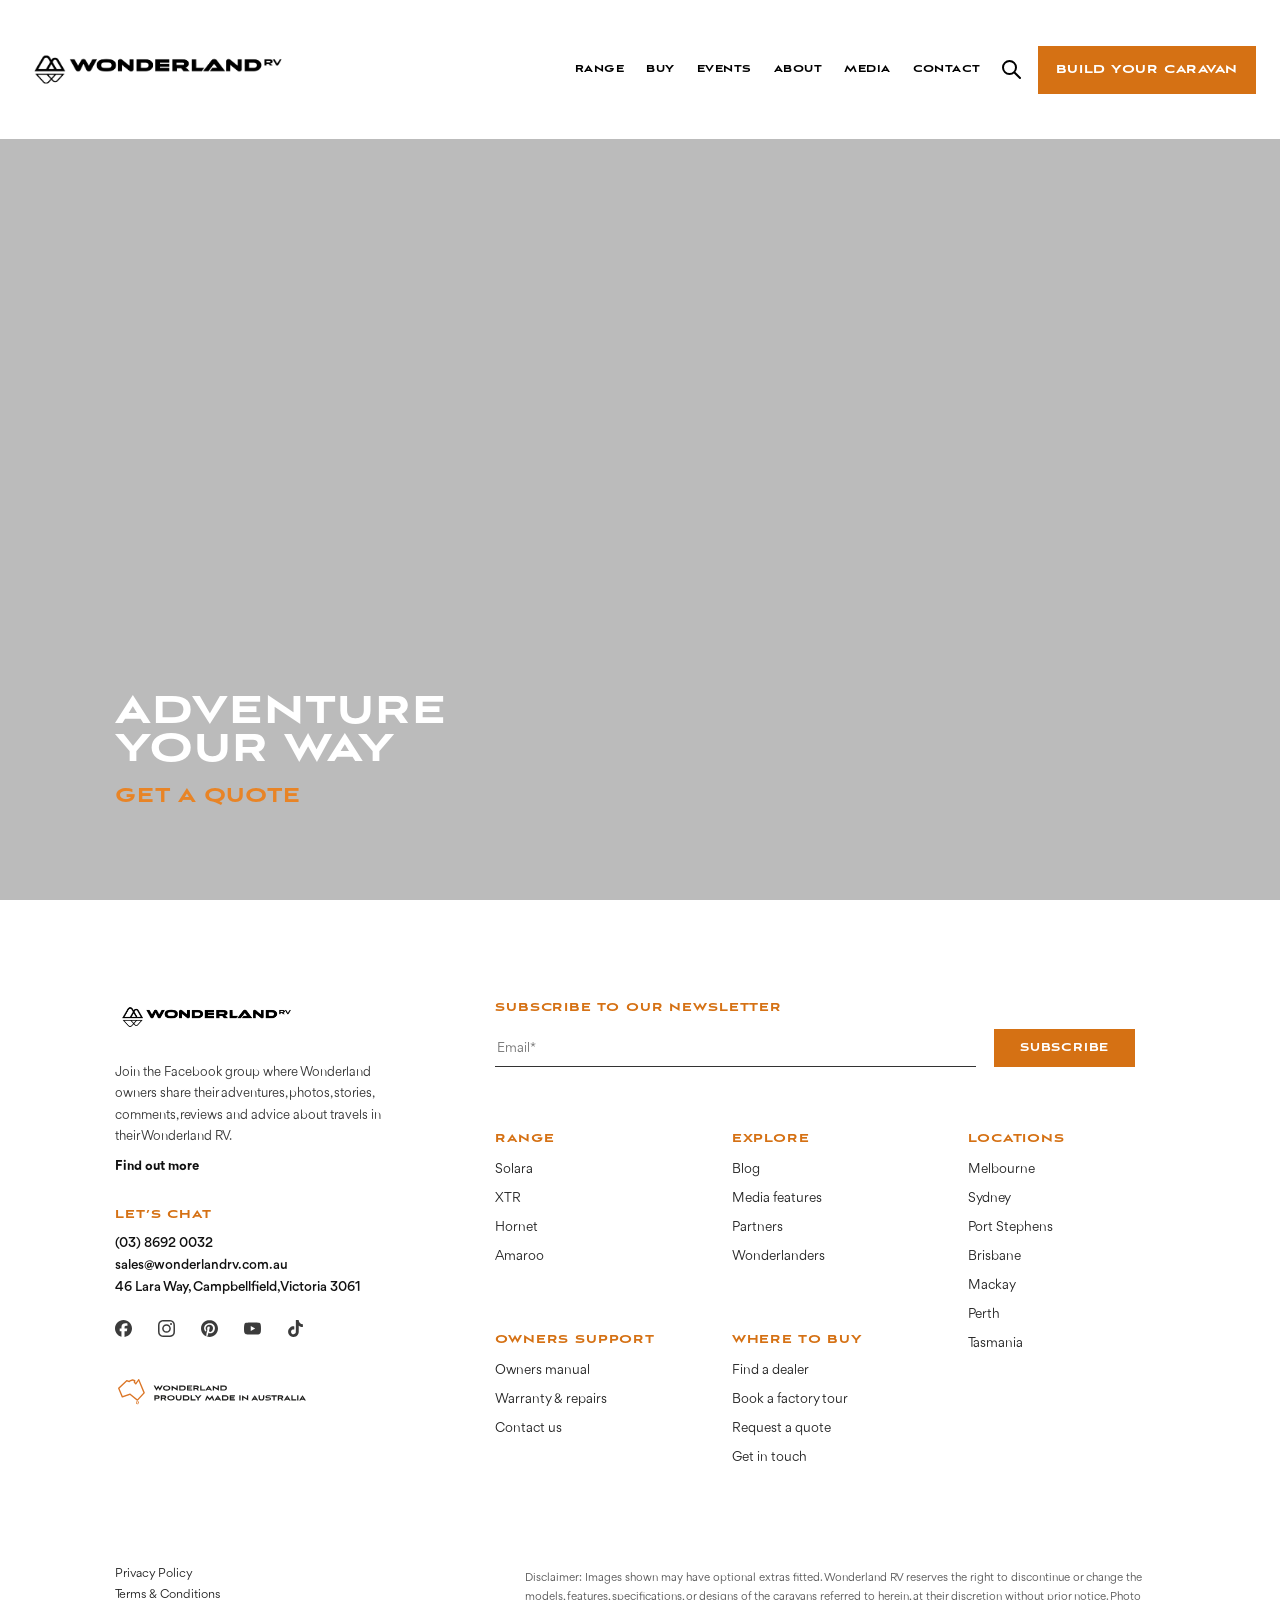
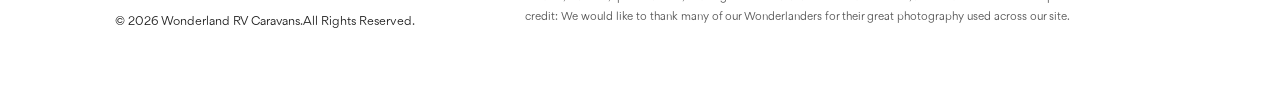
<file: index.html>
<!DOCTYPE html>
<html lang="en">
<head>
<meta charset="UTF-8">
<meta name="viewport" content="width=device-width, initial-scale=1.0">
<title>Wonderland RV</title>
<link rel="stylesheet" href="assets/site.css">
</head>
<body>

  <!-- ================= HEADER ================= -->
  <header class="site-header">

    <input type="checkbox" id="nav-toggle" class="nav-toggle" aria-label="Toggle navigation menu">

    <a class="logo" href="#">
      <img src="assets/logo.png" alt="Wonderland RV">
    </a>

    <div class="spacer"></div>

    <nav class="main-nav">

      <!-- RANGE + dropdown -->
      <div class="nav-item">
        <a class="nav-link" href="#">Range</a>
        <div class="dropdown">
          <div class="dropdown-panel dd-range">
            <div class="range-cards">
              <a class="range-card" href="#">
                <div class="thumb" style="background-image:url('assets/range-solara.webp');background-size:contain;background-repeat:no-repeat;background-color:#fff"></div>
                <h4>Solara</h4>
                <p>Wonderland&rsquo;s first off-road, composite caravan, built tough without compromising on all of life&rsquo;s creature comforts</p>
              </a>
              <a class="range-card" href="#">
                <div class="thumb" style="background-image:url('assets/range-xtr.webp');background-size:contain;background-repeat:no-repeat;background-color:#fff"></div>
                <h4>Xtr</h4>
                <p>The ultimate self-sufficient off-grid caravan with full luxury features for the most extreme terrains and extended travel</p>
              </a>
              <a class="range-card" href="#">
                <div class="thumb" style="background-image:url('assets/range-hornet.webp');background-size:contain;background-repeat:no-repeat;background-color:#fff"></div>
                <h4>Hornet</h4>
                <p>Self-sufficient and tough enough to tackle harsh and rugged off-grid conditions for extended periods</p>
              </a>
              <a class="range-card" href="#">
                <div class="thumb" style="background-image:url('assets/range-amaroo.webp');background-size:contain;background-repeat:no-repeat;background-color:#fff"></div>
                <h4>Amaroo</h4>
                <p>A lightweight and affordable full off-roader that balances toughness with luxury</p>
              </a>
            </div>
            <div class="range-side">
              <a class="explore" href="#"><h3>Explore the<br>full range</h3><span class="arrow">&rsaquo;</span></a>
              <h3 class="fit-label">Find your fit :</h3>
              <a href="#"><h3>Family</h3></a>
              <a href="#"><h3>Couples</h3></a>
            </div>
          </div>
        </div>
      </div>

      <!-- BUY + dropdown -->
      <div class="nav-item">
        <a class="nav-link" href="#">Buy</a>
        <div class="dropdown">
          <div class="dropdown-panel dd-buy">
            <div class="col">
              <h3>Dealers</h3>
              <p class="caption">Our Trusted Associates</p>
              <ul class="dealer-list">
                <li><a href="#">Melbourne</a></li>
                <li><a href="#">Brisbane</a></li>
                <li><a href="#">Mackay</a></li>
                <li><a href="#">Sydney</a></li>
                <li><a href="#">Tasmania</a></li>
                <li><a href="#">Perth</a></li>
              </ul>
            </div>
            <div class="col">
              <h3>Insurance</h3>
              <p class="caption">Let&rsquo;s Go Caravan Insurance</p>
            </div>
            <div class="col experience">
              <a href="#"><h3>Wonderland<br>Experience &#10024;</h3></a>
            </div>
          </div>
        </div>
      </div>

      <!-- EVENTS (no dropdown) -->
      <div class="nav-item">
        <a class="nav-link" href="#">Events</a>
      </div>

      <!-- ABOUT + dropdown -->
      <div class="nav-item nav-item-about">
        <a class="nav-link" href="#">About</a>
        <div class="dropdown">
          <div class="dropdown-panel dd-about">
            <div class="about-links">
              <a href="#"><h3>Meet the Team</h3></a>
              <a href="#"><h3>Our Partners</h3></a>
            </div>
            <div class="col">
              <h3>Wonderlanders</h3>
              <div class="wonderlanders">
                <ul class="dealer-list">
                  <li><a href="#">Lost Tribe Adventures</a></li>
                  <li><a href="#">Wheatland Wanderers</a></li>
                  <li><a href="#">Livin in Sanity</a></li>
                </ul>
                <ul class="dealer-list">
                  <li><a href="#">Few Laps Around the Sun</a></li>
                  <li><a href="#">Sandy Van Travels</a></li>
                </ul>
              </div>
            </div>
          </div>
        </div>
      </div>

      <!-- MEDIA + dropdown -->
      <div class="nav-item">
        <a class="nav-link" href="#">Media</a>
        <div class="dropdown">
          <div class="dropdown-panel dd-media">
            <a href="#"><h3>Blog</h3></a>
            <a href="#"><h3>Media</h3></a>
            <p class="caption">Featured Articles, Videos and Reviews</p>
          </div>
        </div>
      </div>

      <!-- CONTACT (no dropdown) -->
      <div class="nav-item">
        <a class="nav-link" href="#">Contact</a>
      </div>

    </nav>

    <!-- Search icon: inline vector so it recolors on hover -->
    <a class="search-btn" href="#" aria-label="Search">
      <svg width="24" height="24" viewBox="0 0 24 24" fill="none">
        <circle cx="9.5" cy="9.5" r="6.5" stroke="currentColor" stroke-width="2"/>
        <line x1="14.7" y1="14.7" x2="20" y2="20" stroke="currentColor" stroke-width="2" stroke-linecap="round"/>
      </svg>
    </a>

    <a class="cta-btn" href="#">Build your Caravan</a>

    <label for="nav-toggle" class="burger" aria-label="Menu">
      <span></span><span></span><span></span>
    </label>

  </header>

  <!-- ================= HERO ================= -->
  <section class="hero">

    <!-- HERO VIDEO — currently a YouTube background embed.
         If you get the original video file, drop it in assets/
         (e.g. assets/hero.mp4), delete the <iframe> below and
         uncomment this instead (crisper, no YouTube branding):

    <video autoplay muted loop playsinline>
      <source src="assets/hero.mp4" type="video/mp4">
    </video>
    -->

    <iframe class="yt-bg"
      src="https://www.youtube-nocookie.com/embed/mZVHIMStpF4?autoplay=1&mute=1&loop=1&playlist=mZVHIMStpF4&controls=0&rel=0&playsinline=1&modestbranding=1"
      title="Wonderland RV"
      allow="autoplay; encrypted-media"
      allowfullscreen></iframe>

    <div class="hero-copy">
      <h1>ADventure<br>your way</h1>
      <a class="quote-link" href="thankyou.html">get a quote</a>
    </div>

  </section>


  <!-- ================= FOOTER (content from wonderlandrv.com.au) ================= -->
  <footer class="site-footer">

    <div class="footer-main">

      <div class="footer-left">
        <img class="footer-logo" src="assets/logo.png" alt="Wonderland RV">
        <p class="blurb">Join the Facebook group where Wonderland owners share their adventures, photos, stories, comments, reviews and advice about travels in their Wonderland RV.</p>
        <a class="find-out" href="https://www.facebook.com/groups/1381649308598634/">Find out more</a>

        <h5 class="f-heading">Let&rsquo;s Chat</h5>
        <a class="contact-line" href="tel:0386920032">(03) 8692 0032</a>
        <a class="contact-line" href="mailto:sales@wonderlandrv.com.au">sales@wonderlandrv.com.au</a>
        <span class="contact-line">46 Lara Way, Campbellfield, Victoria 3061</span>

        <div class="socials">
          <a href="http://facebook.com/wonderlandrv" aria-label="Facebook"><img src="assets/icon-facebook.svg" alt="Facebook"></a>
          <a href="http://instagram.com/wonderlandrvcaravans" aria-label="Instagram"><img src="assets/icon-instagram.svg" alt="Instagram"></a>
          <a href="https://www.pinterest.com.au/wonderlandrv/" aria-label="Pinterest"><img src="assets/icon-pinterest.svg" alt="Pinterest"></a>
          <a href="https://www.youtube.com/@WonderlandRVCaravans" aria-label="YouTube"><img src="assets/icon-youtube.svg" alt="YouTube"></a>
          <a href="https://www.tiktok.com/@wonderlandrv.au?lang=en" aria-label="TikTok"><img src="assets/icon-tiktok.svg" alt="TikTok"></a>
        </div>

        <img class="badge" src="assets/proudly-made-in-au.svg" alt="Wonderland — proudly made in Australia">
      </div>

      <div class="footer-right">

        <div class="newsletter">
          <h5 class="f-heading">Subscribe to our newsletter</h5>
          <form action="thankyou.html" method="get">
            <input type="email" name="email" placeholder="Email*" required>
            <button type="submit">Subscribe</button>
          </form>
        </div>

        <div class="footer-cols">
          <div>
            <h5 class="f-heading">Range</h5>
            <ul>
              <li><a href="https://wonderlandrv.com.au/range/solara/">Solara</a></li>
              <li><a href="https://wonderlandrv.com.au/range/xtr/">XTR</a></li>
              <li><a href="https://wonderlandrv.com.au/range/hornet/">Hornet</a></li>
              <li><a href="https://wonderlandrv.com.au/range/amaroo/">Amaroo</a></li>
            </ul>
          </div>
          <div>
            <h5 class="f-heading">Explore</h5>
            <ul>
              <li><a href="https://wonderlandrv.com.au/blog/">Blog</a></li>
              <li><a href="https://wonderlandrv.com.au/media/">Media features</a></li>
              <li><a href="https://wonderlandrv.com.au/partners/">Partners</a></li>
              <li><a href="https://wonderlandrv.com.au/about/ambassadors/">Wonderlanders</a></li>
            </ul>
          </div>
          <div class="footer-col-locations">
            <h5 class="f-heading">Locations</h5>
            <ul>
              <li><a href="https://wonderlandrv.com.au/caravans-for-sale-melbourne/">Melbourne</a></li>
              <li><a href="https://wonderlandrv.com.au/caravans-for-sale-sydney/">Sydney</a></li>
              <li><a href="https://wonderlandrv.com.au/dealers/">Port Stephens</a></li>
              <li><a href="https://wonderlandrv.com.au/caravans-for-sale-brisbane/">Brisbane</a></li>
              <li><a href="https://wonderlandrv.com.au/caravans-for-sale-mackay/">Mackay</a></li>
              <li><a href="https://wonderlandrv.com.au/caravans-for-sale-western-australia/">Perth</a></li>
              <li><a href="https://wonderlandrv.com.au/caravans-for-sale-tasmania/">Tasmania</a></li>
            </ul>
          </div>
          <div>
            <h5 class="f-heading">Owners Support</h5>
            <ul>
              <li><a href="https://wonderlandrv.com.au/owners-manual">Owners manual</a></li>
              <li><a href="https://wonderlandrv.com.au/collateral/warranty-statement/">Warranty &amp; repairs</a></li>
              <li><a href="https://wonderlandrv.com.au/contact-us/">Contact us</a></li>
            </ul>
          </div>
          <div>
            <h5 class="f-heading">Where to Buy</h5>
            <ul>
              <li><a href="https://wonderlandrv.com.au/dealers/">Find a dealer</a></li>
              <li><a href="https://wonderlandrv.com.au/contact-us/">Book a factory tour</a></li>
              <li><a href="https://wonderlandrv.com.au/build-your-caravan">Request a quote</a></li>
              <li><a href="https://wonderlandrv.com.au/contact-us/">Get in touch</a></li>
            </ul>
          </div>
        </div>

      </div>

    </div>

    <div class="footer-bottom">
      <div class="legal">
        <a href="https://wonderlandrv.com.au/privacy-policy">Privacy Policy</a>
        <a href="https://wonderlandrv.com.au/terms-conditions">Terms &amp; Conditions</a>
        <p>&copy; 2026 Wonderland RV Caravans. All Rights Reserved.</p>
      </div>
      <p class="disclaimer">Disclaimer: Images shown may have optional extras fitted. Wonderland RV reserves the right to discontinue or change the models, features, specifications, or designs of the caravans referred to herein, at their discretion without prior notice. Photo credit: We would like to thank many of our Wonderlanders for their great photography used across our site.</p>
    </div>

  </footer>

</body>
</html>
</file>
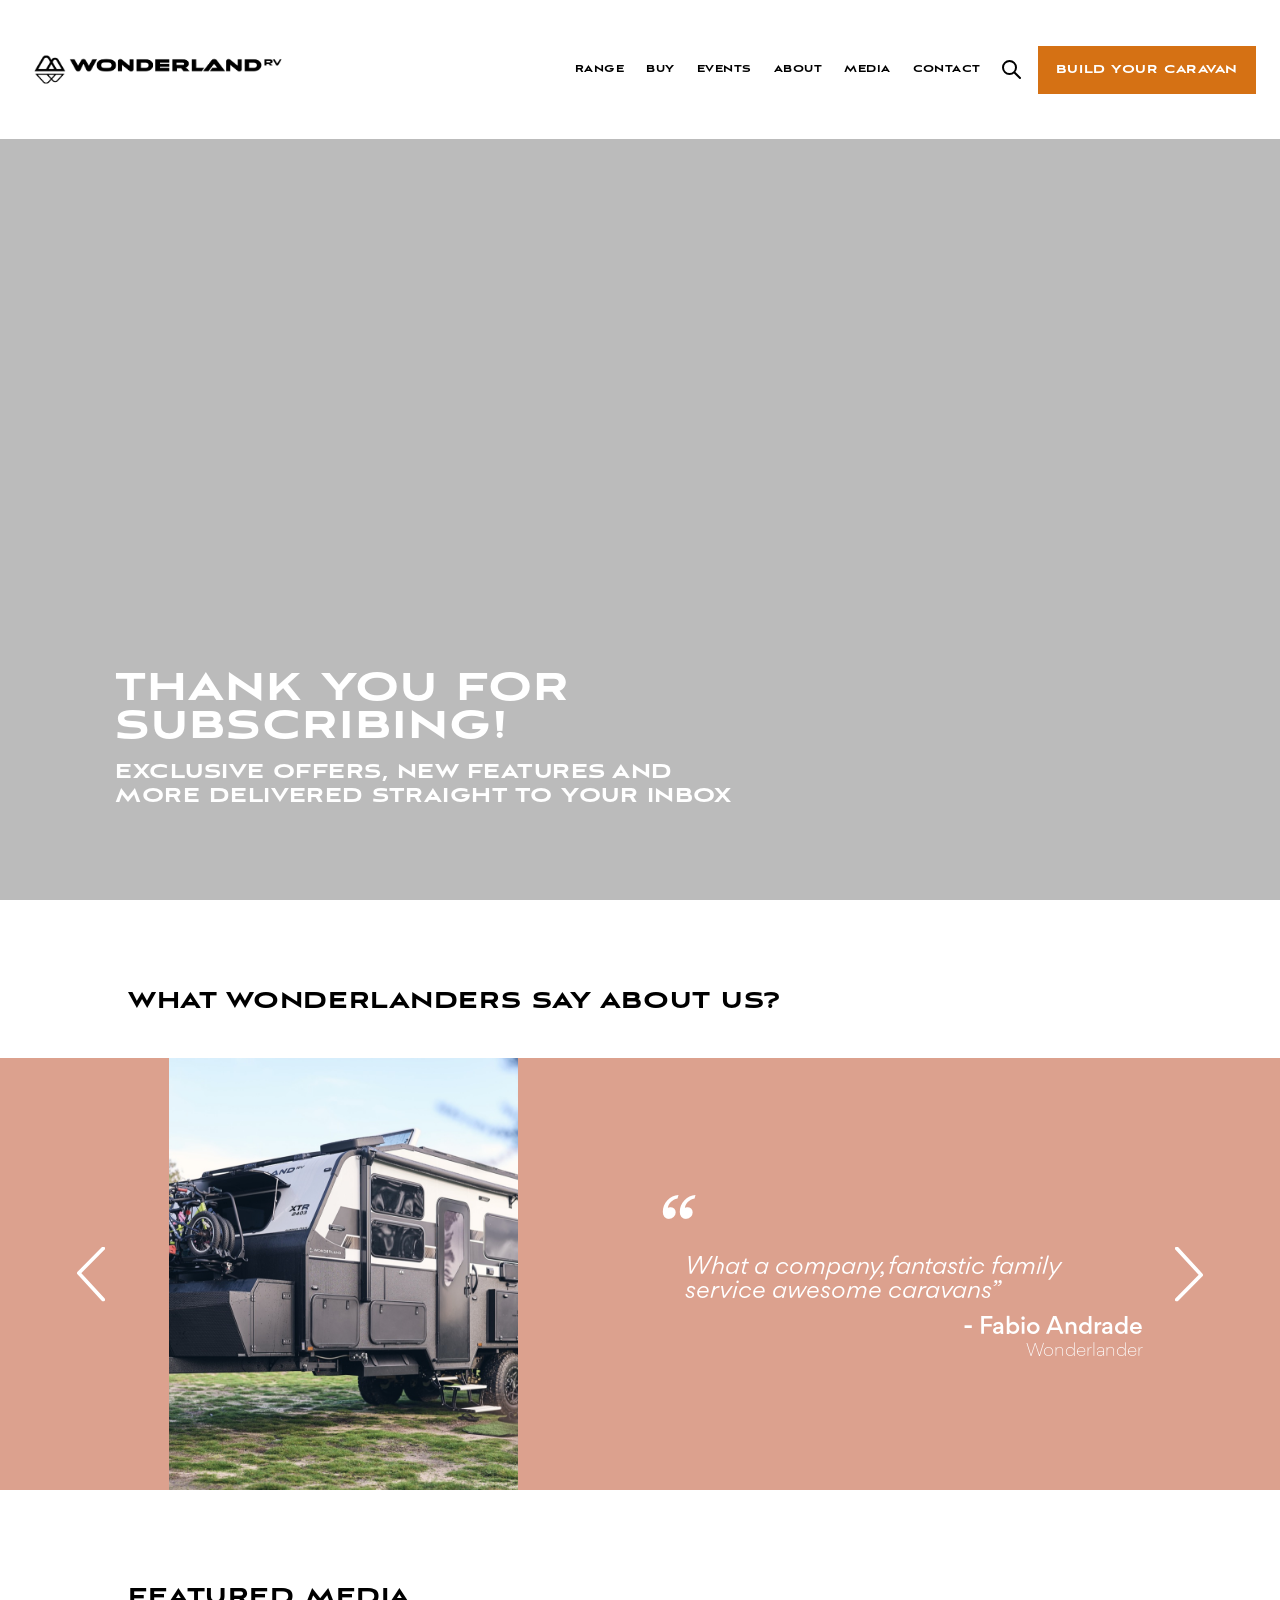
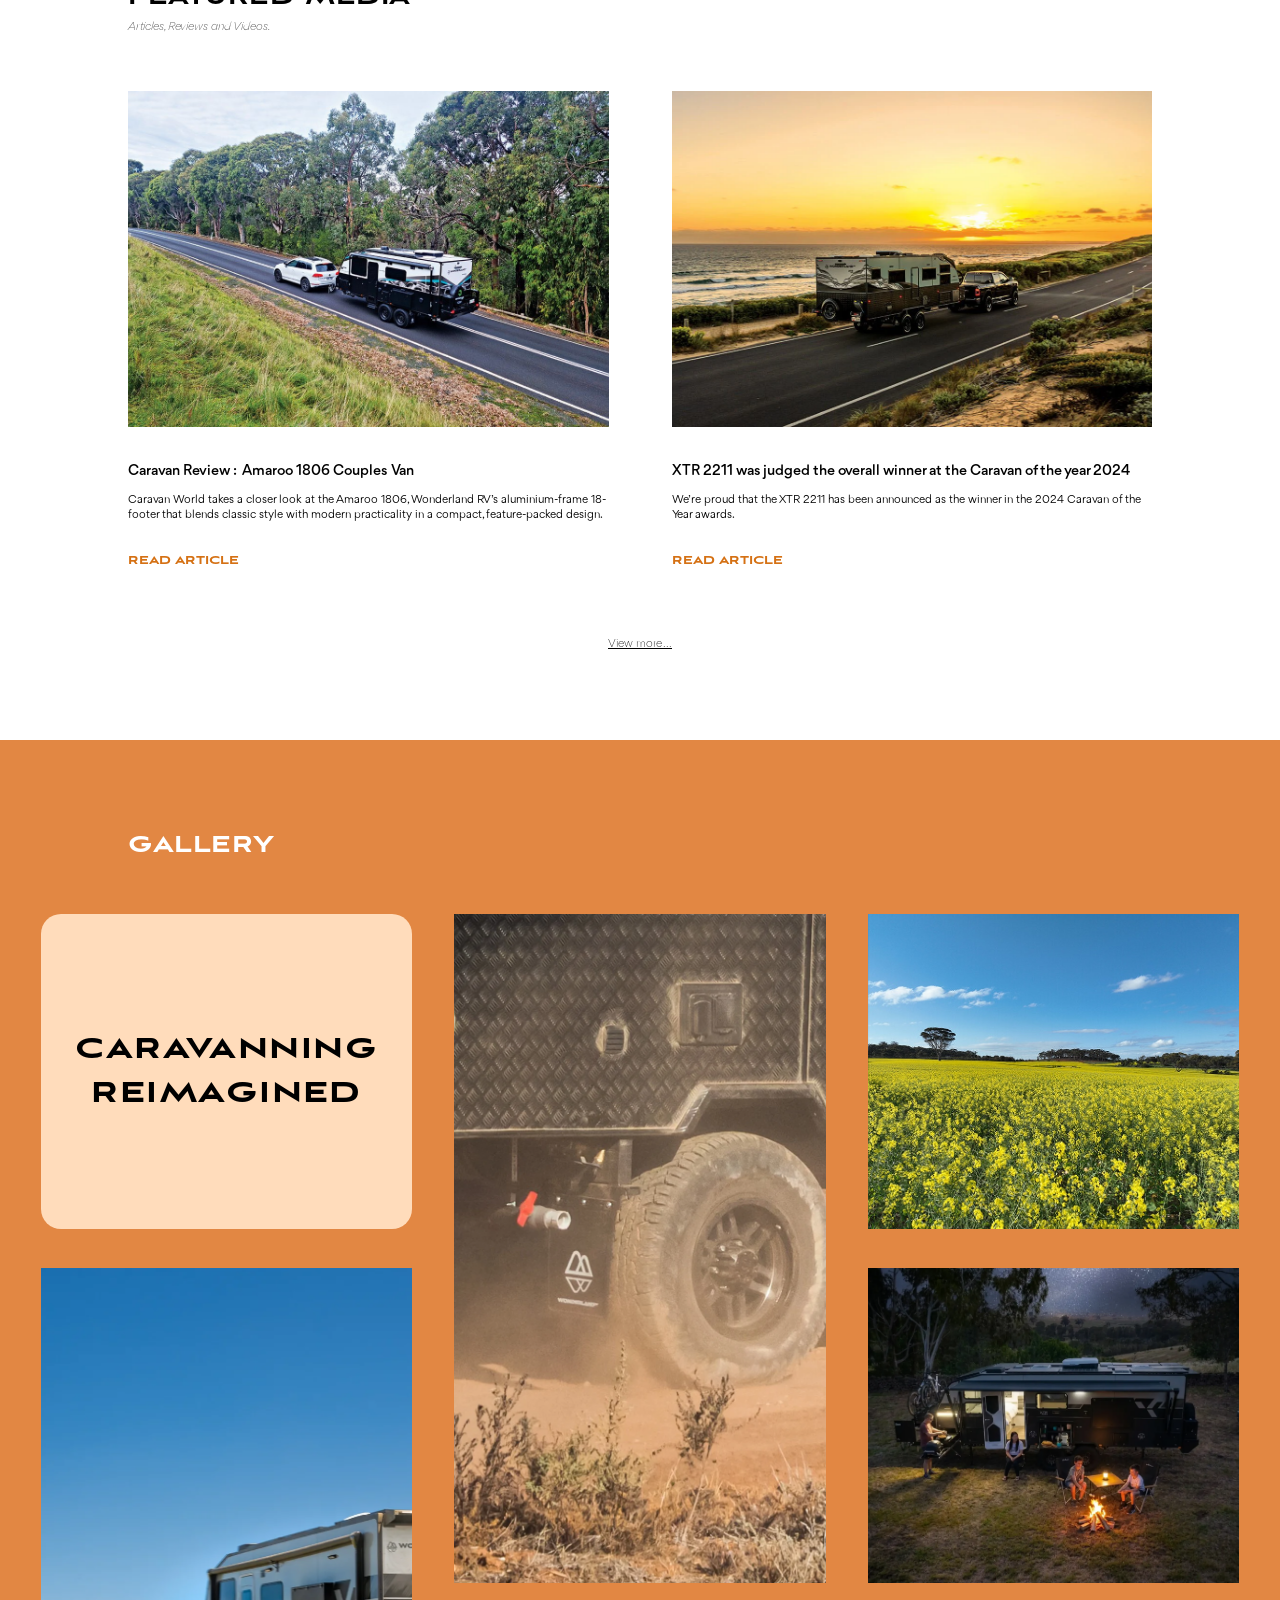
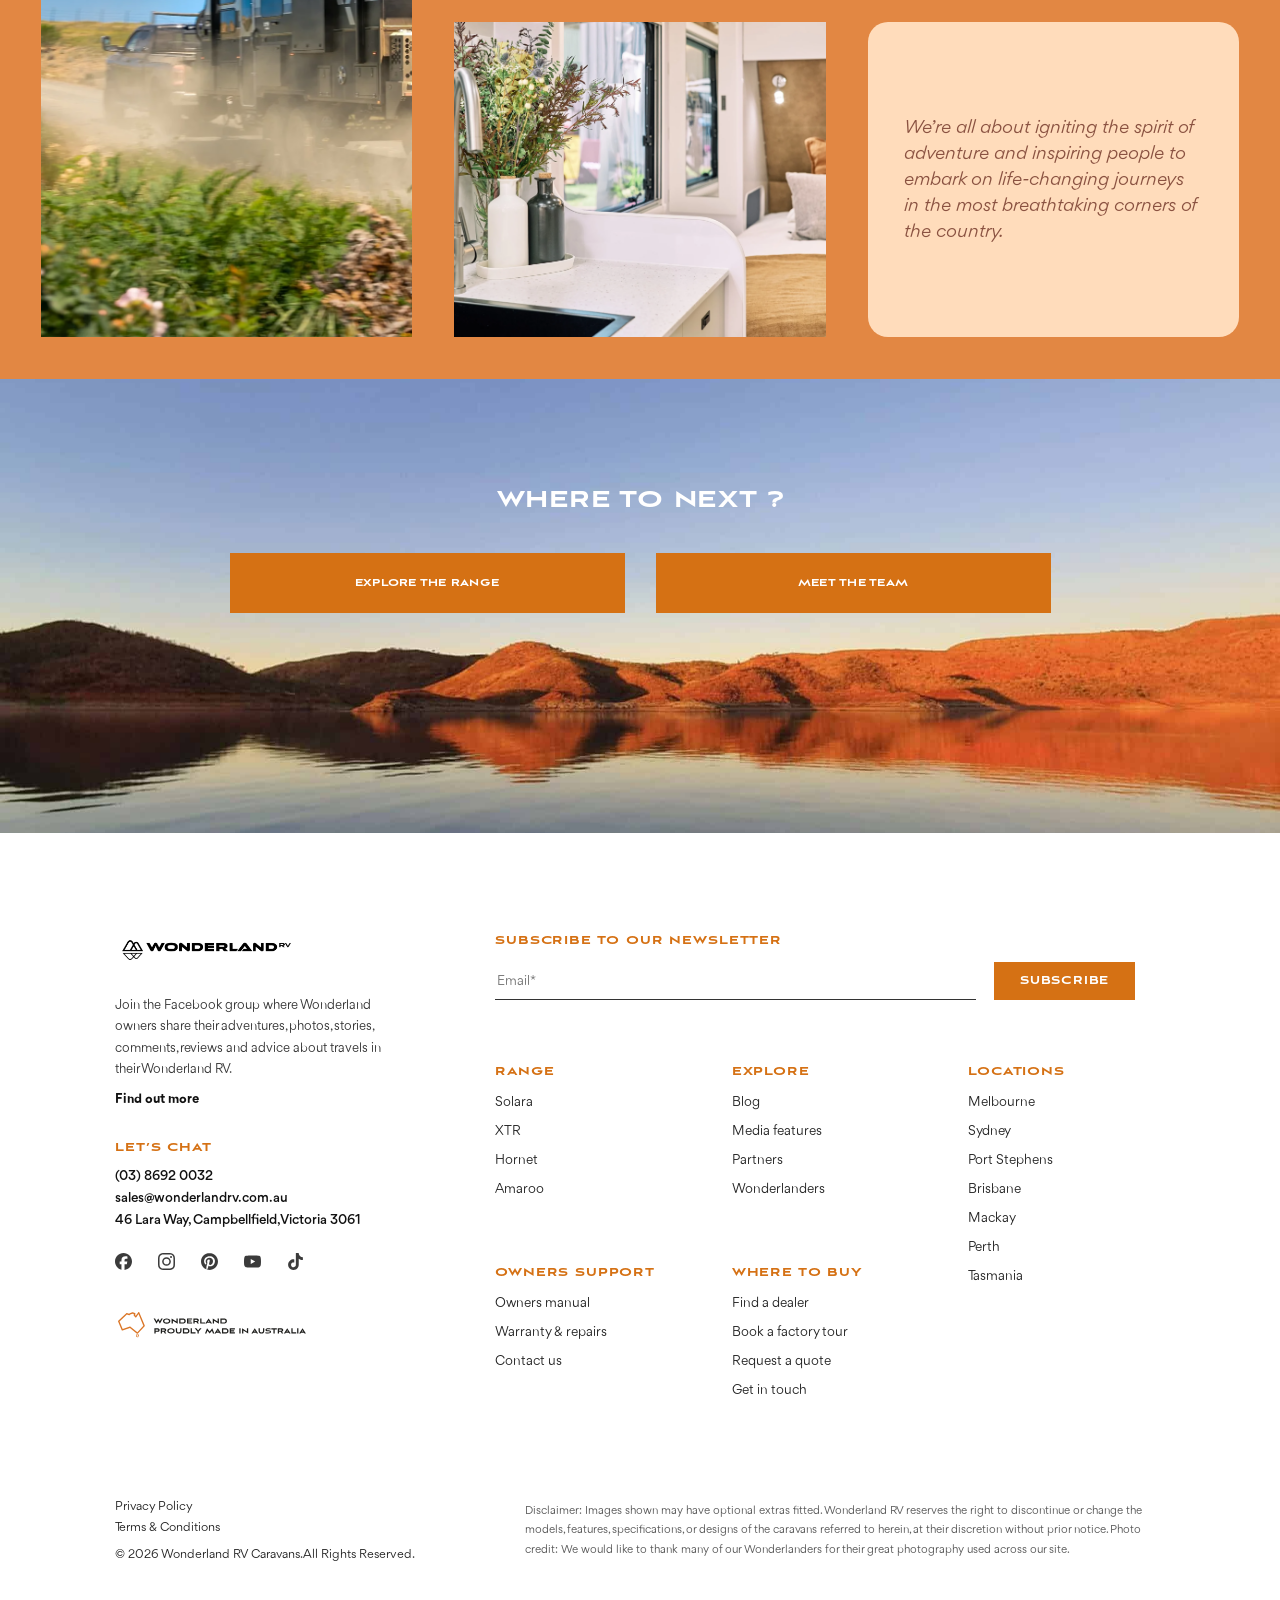
<file: thankyou.html>
<!DOCTYPE html>
<html lang="en">
<head>
<meta charset="UTF-8">
<meta name="viewport" content="width=device-width, initial-scale=1.0">
<title>Thank You — Wonderland RV</title>
<link rel="stylesheet" href="assets/site.css">
<!-- Handwritten accent fonts for the Gallery tiles.
     "Felipa" matches the Figma design; "Caveat" stands in for "Figma Hand"
     (which only exists inside Figma). -->
<link rel="preconnect" href="https://fonts.googleapis.com">
<link rel="preconnect" href="https://fonts.gstatic.com" crossorigin>
<link href="https://fonts.googleapis.com/css2?family=Caveat:wght@500&family=Felipa&display=swap" rel="stylesheet">
<style>
  /* ============ THANK YOU PAGE ============ */

  :root {
    --review-bg:  #dca18e;
    --gallery-bg: #e28743;
    --tile-peach: #ffdcbb;
    --tile-pink:  #ffaeae;
  }

  .section-heading {
    font-family: var(--font-display);
    font-weight: 900;
    font-size: 28px;
    line-height: 24px;
    text-transform: uppercase;
    letter-spacing: 0.02em;
    color: #000;
  }

  .content-pad { padding-left: min(179px, 10vw); padding-right: min(179px, 10vw); }

  /* --- Hero --- */

  .hero .image-label {
    position: absolute;
    top: 43%;
    left: 50%;
    transform: translate(-50%, -50%);
    font-family: "Inter", var(--font-body);
    font-weight: 300;
    font-size: 14px;
    letter-spacing: 0.2em;
    color: #fff;
  }

  .hero-copy .hero-sub {
    font-family: var(--font-display);
    font-weight: 900;
    font-size: 24px;
    line-height: 24px;
    text-transform: uppercase;
    letter-spacing: 0.02em;
    color: #fff;
    max-width: none;      /* line break is set explicitly for a clean 2-line wrap */
  }

  .hero-copy h1 { max-width: 520px; }

  /* --- Reviews --- */

  .reviews { padding-top: 90px; }
  .reviews .section-heading { margin-bottom: 44px; }

  .review-band {
    position: relative;
    height: 432px;
    background: var(--review-bg);
  }

  .review-band .review-image {
    position: absolute;
    top: 0;
    bottom: 0;
    left: 13.2%;
    width: 27.3%;
    /* Sandy Van Travels (wonderlandrv.com.au/about/ambassadors/sandy-van-travels/) */
    background: #fff url("assets/review-sandy.jpg") center / cover no-repeat;
  }

  .review-quote {
    position: absolute;
    left: 53.5%;
    top: calc(50% + 5px);   /* Figma: quote block essentially centered in the band */
    transform: translateY(-50%);
    width: 458px;
    max-width: 40%;
    color: #fff;
  }

  /* Quote text exactly per the Figma design: the quote mark hangs to the
     LEFT of the quote's first line; quote + credits share one 458px column */
  .review-quote .qmark {
    position: absolute;
    left: 6px;                     /* ink's right edge just past the text's left edge */
    transform: translateX(-100%);
    /* NOTE: the glyph's visible ink renders ~33px ABOVE this box (line-height 0.4
       quirk). top:6px puts the ink from 27px above to 5px below the first line's
       top — matching the Figma screenshot. Do not judge this value by the box. */
    top: 6px;
    font-family: var(--font-body);
    font-style: italic;
    /* fluid: 128px at the 1728px design width, scaling with the window */
    font-size: clamp(80px, 7.4vw, 128px);
    line-height: 0.4;
  }

  /* relative top offset moves the text down without touching the
     absolutely-positioned quotation mark or the block's centering */
  .review-quote blockquote,
  .review-quote .review-name,
  .review-quote .review-role {
    position: relative;
    top: 20px;
  }

  .review-quote blockquote {
    font-family: var(--font-body);
    font-style: italic;
    font-size: 24px;
    line-height: 24px;
    margin-bottom: 32px;
    top: 40px;              /* statement sits 20px lower than the credits' offset */
  }

  .review-quote .review-name {
    font-family: var(--font-body);
    font-weight: 500;
    font-size: 24px;
    line-height: 24px;
    text-align: right;
  }

  .review-quote .review-role {
    font-family: var(--font-body);
    font-weight: 300;
    font-size: 18px;
    line-height: 24px;
    text-align: right;
  }

  .review-band .chevron {
    position: absolute;
    top: 50%;
    transform: translateY(-50%);
    width: 28px;
    height: 55px;
    background: none;
    border: 0;
    padding: 0;
    cursor: pointer;
  }
  .review-band .chevron img { width: 100%; height: 100%; display: block; }
  .review-band .chevron.prev { left: min(179px, 6vw); transform: translateY(-50%) rotate(180deg); }
  .review-band .chevron.next { right: min(179px, 6vw); }

  /* --- Featured media --- */

  .featured { padding-top: 96px; padding-bottom: 90px; }
  .featured .section-heading { margin-bottom: 10px; }

  .featured .subtitle {
    font-family: var(--font-body);
    font-weight: 300;
    font-style: italic;
    font-size: 11px;
    line-height: 15px;
    color: #3a3a3a;
    margin-bottom: 56px;
  }

  .media-cards {
    display: flex;
    gap: 63px;
  }

  .media-card { flex: 1; min-width: 0; }

  .media-card img {
    width: 100%;
    height: 336px;
    object-fit: cover;
    display: block;
    margin-bottom: 36px;
  }

  .media-card h4 {
    font-family: var(--font-body);
    font-weight: 500;
    font-size: 14px;
    line-height: 18px;
    color: #000;
    margin-bottom: 12px;
  }

  .media-card p {
    font-family: var(--font-body);
    font-size: 11px;
    line-height: 15px;
    color: #000;
    margin-bottom: 28px;
  }

  .media-card .read-article {
    font-family: var(--font-display);
    font-weight: 900;
    font-size: 14px;
    text-transform: uppercase;
    color: var(--orange);
    transition: color 0.1s ease-out;
  }
  .media-card .read-article:hover { color: #b95f0e; }

  .view-more {
    display: block;
    text-align: center;
    font-family: var(--font-body);
    font-weight: 300;
    font-size: 11px;
    text-decoration: underline;
    color: #000;
    margin-top: 70px;
  }

  /* --- Gallery --- */

  .gallery {
    background: var(--gallery-bg);
    padding: 94px 0 42px;
  }

  .gallery .section-heading {
    color: #fff;
    margin-bottom: 56px;
  }

  .gallery-grid {
    display: grid;
    grid-template-columns: repeat(3, 1fr);
    grid-auto-rows: 315px;
    gap: 39px 42px;
    padding: 0 41px;
  }

  .tile { background: #fff; }
  .tile.tall { grid-row: span 2; }
  .tile.rounded { border-radius: 20px; }

  .tile.peach {
    background: var(--tile-peach);
    display: flex;
    align-items: center;
    justify-content: center;          /* centered in the tile */
    padding: 14px;
    text-align: center;
    font-family: var(--font-display);
    font-weight: 900;
    font-size: 36px;
    line-height: 1.2;
    text-transform: uppercase;
    letter-spacing: 0.04em;
    color: #000;
  }

  .tile.pink {
    background: var(--tile-peach);
    display: flex;
    align-items: center;
    padding: 36px;
    text-align: left;
    font-family: var(--font-body);
    font-style: italic;
    font-size: 18px;
    line-height: 26px;
    color: #8a5241;                   /* brown — readable on the peach tile */
  }

  .tile.photo {
    background-size: cover;
    background-position: center;
  }

  /* --- Where to next --- */

  .where-next {
    text-align: center;
    padding: 110px 0 220px;
    /* background from wonderlandrv.com.au/subscribe-thank-you/ */
    background: url("assets/where-next-bg.jpg") center / cover no-repeat;
  }

  .where-next .section-heading { margin-bottom: 40px; color: #fff; }

  .next-buttons {
    display: flex;
    justify-content: center;
    gap: 31px;
  }

  .next-buttons a {
    display: flex;
    align-items: center;
    justify-content: center;
    width: 395px;
    max-width: 42vw;
    height: 60px;
    background: var(--orange);
    color: #fff;
    font-family: var(--font-display);
    font-weight: 900;
    font-size: 12px;
    text-transform: uppercase;
    letter-spacing: 0.02em;
    transition: background 0.15s ease-out;
  }
  .next-buttons a:hover { background: #b95f0e; }

  /* ============ MOBILE (<= 820px) ============ */

  @media (max-width: 820px) {
    .section-heading { font-size: 22px; line-height: 22px; }

    .hero-copy h1 { max-width: none; }
    .hero-copy .hero-sub { font-size: 15px; line-height: 20px; }

    /* review band stacks: photo on top, quote below */
    .reviews { padding-top: 56px; }
    .review-band { height: auto; padding: 28px 24px 40px; }
    .review-band .review-image {
      position: static;
      width: 100%;
      height: 220px;
      margin-bottom: 28px;
    }
    .review-quote {
      position: static;
      transform: none;
      width: 100%;
      max-width: none;
    }
    .review-quote .qmark {
      position: static;
      transform: none;
      /* fluid on phones too: ~12vw, between 44px and 72px */
      font-size: clamp(44px, 12vw, 72px);
      line-height: 1;
      margin-bottom: 4px;
    }
    .review-quote blockquote,
    .review-quote .review-name,
    .review-quote .review-role { top: 0; }
    .review-quote blockquote { font-size: 18px; line-height: 24px; margin-bottom: 20px; }
    .review-band .chevron { display: none; }

    .featured { padding-top: 56px; padding-bottom: 56px; }
    .media-cards { flex-direction: column; gap: 44px; }
    .media-card img { height: 220px; margin-bottom: 20px; }

    .gallery { padding: 56px 0 32px; }
    /* slideshow: horizontal swipe with snap, next slide peeking */
    .gallery-grid {
      display: flex;
      overflow-x: auto;
      scroll-snap-type: x mandatory;
      -webkit-overflow-scrolling: touch;
      scrollbar-width: none;
      gap: 16px;
      padding: 0 20px;
    }
    .gallery-grid::-webkit-scrollbar { display: none; }
    .tile {
      flex: 0 0 85%;
      height: 300px;
      scroll-snap-align: center;
    }
    .tile.tall { grid-row: auto; }
    .tile.peach { font-size: 26px; }
    .tile.pink { padding: 24px; font-size: 16px; line-height: 24px; }

    .where-next { padding: 64px 24px 110px; }
    .where-next .section-heading { margin-bottom: 44px; }
    .next-buttons { flex-direction: column; align-items: center; gap: 16px; }
    .next-buttons a { width: 100%; max-width: 340px; }
  }
</style>
</head>
<body>

  <!-- ================= HEADER (same as home) ================= -->
  <header class="site-header">

    <input type="checkbox" id="nav-toggle" class="nav-toggle" aria-label="Toggle navigation menu">

    <a class="logo" href="index.html">
      <img src="assets/logo.png" alt="Wonderland RV">
    </a>

    <div class="spacer"></div>

    <nav class="main-nav">

      <!-- RANGE + dropdown -->
      <div class="nav-item">
        <a class="nav-link" href="index.html">Range</a>
        <div class="dropdown">
          <div class="dropdown-panel dd-range">
            <div class="range-cards">
              <a class="range-card" href="#">
                <div class="thumb" style="background-image:url('assets/range-solara.webp');background-size:contain;background-repeat:no-repeat;background-color:#fff"></div>
                <h4>Solara</h4>
                <p>Wonderland&rsquo;s first off-road, composite caravan, built tough without compromising on all of life&rsquo;s creature comforts</p>
              </a>
              <a class="range-card" href="#">
                <div class="thumb" style="background-image:url('assets/range-xtr.webp');background-size:contain;background-repeat:no-repeat;background-color:#fff"></div>
                <h4>Xtr</h4>
                <p>The ultimate self-sufficient off-grid caravan with full luxury features for the most extreme terrains and extended travel</p>
              </a>
              <a class="range-card" href="#">
                <div class="thumb" style="background-image:url('assets/range-hornet.webp');background-size:contain;background-repeat:no-repeat;background-color:#fff"></div>
                <h4>Hornet</h4>
                <p>Self-sufficient and tough enough to tackle harsh and rugged off-grid conditions for extended periods</p>
              </a>
              <a class="range-card" href="#">
                <div class="thumb" style="background-image:url('assets/range-amaroo.webp');background-size:contain;background-repeat:no-repeat;background-color:#fff"></div>
                <h4>Amaroo</h4>
                <p>A lightweight and affordable full off-roader that balances toughness with luxury</p>
              </a>
            </div>
            <div class="range-side">
              <a class="explore" href="#"><h3>Explore the<br>full range</h3><span class="arrow">&rsaquo;</span></a>
              <h3 class="fit-label">Find your fit :</h3>
              <a href="#"><h3>Family</h3></a>
              <a href="#"><h3>Couples</h3></a>
            </div>
          </div>
        </div>
      </div>

      <!-- BUY + dropdown -->
      <div class="nav-item">
        <a class="nav-link" href="#">Buy</a>
        <div class="dropdown">
          <div class="dropdown-panel dd-buy">
            <div class="col">
              <h3>Dealers</h3>
              <p class="caption">Our Trusted Associates</p>
              <ul class="dealer-list">
                <li><a href="#">Melbourne</a></li>
                <li><a href="#">Brisbane</a></li>
                <li><a href="#">Mackay</a></li>
                <li><a href="#">Sydney</a></li>
                <li><a href="#">Tasmania</a></li>
                <li><a href="#">Perth</a></li>
              </ul>
            </div>
            <div class="col">
              <h3>Insurance</h3>
              <p class="caption">Let&rsquo;s Go Caravan Insurance</p>
            </div>
            <div class="col experience">
              <a href="#"><h3>Wonderland<br>Experience &#10024;</h3></a>
            </div>
          </div>
        </div>
      </div>

      <!-- EVENTS (no dropdown) -->
      <div class="nav-item">
        <a class="nav-link" href="#">Events</a>
      </div>

      <!-- ABOUT + dropdown -->
      <div class="nav-item nav-item-about">
        <a class="nav-link" href="#">About</a>
        <div class="dropdown">
          <div class="dropdown-panel dd-about">
            <div class="about-links">
              <a href="#"><h3>Meet the Team</h3></a>
              <a href="#"><h3>Our Partners</h3></a>
            </div>
            <div class="col">
              <h3>Wonderlanders</h3>
              <div class="wonderlanders">
                <ul class="dealer-list">
                  <li><a href="#">Lost Tribe Adventures</a></li>
                  <li><a href="#">Wheatland Wanderers</a></li>
                  <li><a href="#">Livin in Sanity</a></li>
                </ul>
                <ul class="dealer-list">
                  <li><a href="#">Few Laps Around the Sun</a></li>
                  <li><a href="#">Sandy Van Travels</a></li>
                </ul>
              </div>
            </div>
          </div>
        </div>
      </div>

      <!-- MEDIA + dropdown -->
      <div class="nav-item">
        <a class="nav-link" href="#">Media</a>
        <div class="dropdown">
          <div class="dropdown-panel dd-media">
            <a href="#"><h3>Blog</h3></a>
            <a href="#"><h3>Media</h3></a>
            <p class="caption">Featured Articles, Videos and Reviews</p>
          </div>
        </div>
      </div>

      <!-- CONTACT (no dropdown) -->
      <div class="nav-item">
        <a class="nav-link" href="#">Contact</a>
      </div>

    </nav>

    <a class="search-btn" href="#" aria-label="Search">
      <svg width="24" height="24" viewBox="0 0 24 24" fill="none">
        <circle cx="9.5" cy="9.5" r="6.5" stroke="currentColor" stroke-width="2"/>
        <line x1="14.7" y1="14.7" x2="20" y2="20" stroke="currentColor" stroke-width="2" stroke-linecap="round"/>
      </svg>
    </a>

    <a class="cta-btn" href="#">Build your Caravan</a>

    <label for="nav-toggle" class="burger" aria-label="Menu">
      <span></span><span></span><span></span>
    </label>

  </header>

  <!-- ================= HERO ================= -->
  <section class="hero">

    <!-- Same background video as the homepage hero -->
    <iframe class="yt-bg"
      src="https://www.youtube-nocookie.com/embed/mZVHIMStpF4?autoplay=1&mute=1&loop=1&playlist=mZVHIMStpF4&controls=0&rel=0&playsinline=1&modestbranding=1"
      title="Wonderland RV"
      allow="autoplay; encrypted-media"
      allowfullscreen></iframe>

    <div class="hero-copy">
      <h1>Thank you for subscribing!</h1>
      <p class="hero-sub">Exclusive offers, new features and<br>more delivered straight to your inbox</p>
    </div>

  </section>

  <!-- ================= REVIEWS ================= -->
  <section class="reviews">
    <h2 class="section-heading content-pad">What wonderlanders say about us?</h2>

    <div class="review-band">
      <button class="chevron prev" aria-label="Previous review">
        <img src="assets/chevron-right.svg" alt="">
      </button>

      <div class="review-image" role="img" aria-label="Sandy Van Travels with their Wonderland RV"></div>

      <div class="review-quote">
        <span class="qmark">&ldquo;</span>
        <blockquote>What a company, fantastic family service awesome caravans&rdquo;</blockquote>
        <div class="review-name">- Fabio Andrade</div>
        <div class="review-role">Wonderlander</div>
      </div>

      <button class="chevron next" aria-label="Next review">
        <img src="assets/chevron-right.svg" alt="">
      </button>
    </div>
  </section>

  <!-- ================= FEATURED MEDIA ================= -->
  <section class="featured content-pad">
    <h2 class="section-heading">Featured media</h2>
    <p class="subtitle">Articles, Reviews and Videos.</p>

    <div class="media-cards">
      <div class="media-card">
        <img src="assets/media-amaroo.jpg" alt="Amaroo 1806 on the road">
        <h4>Caravan Review :&nbsp; Amaroo 1806 Couples&nbsp; Van</h4>
        <p>Caravan World takes a closer look at the Amaroo 1806, Wonderland RV&rsquo;s aluminium-frame 18-footer that blends classic style with modern practicality in a compact, feature-packed design.</p>
        <a class="read-article" href="#">Read Article</a>
      </div>
      <div class="media-card">
        <img src="assets/media-xtr.png" alt="XTR 2211 at sunset">
        <h4>XTR 2211 was judged the overall winner at the Caravan of the year 2024</h4>
        <p>We&rsquo;re proud that the XTR 2211 has been announced as the winner in the 2024 Caravan of the Year awards.</p>
        <a class="read-article" href="#">Read Article</a>
      </div>
    </div>

    <a class="view-more" href="#">View more ...</a>
  </section>

  <!-- ================= GALLERY ================= -->
  <section class="gallery">
    <h2 class="section-heading content-pad">Gallery</h2>

    <div class="gallery-grid">
      <!-- images below are from the blog page: wonderlandrv.com.au/blog/ -->
      <!-- column 1 -->
      <div class="tile peach rounded">Caravanning<br>Reimagined</div>
      <!-- column 2 -->
      <div class="tile tall photo" style="background-image:url('assets/gallery-1.webp')"></div>
      <!-- column 3 -->
      <div class="tile photo" style="background-image:url('assets/gallery-field.jpg')"></div>
      <!-- column 1 (tall) -->
      <div class="tile tall photo" style="background-image:url('assets/gallery-2.webp')"></div>
      <!-- column 3 -->
      <div class="tile photo" style="background-image:url('assets/gallery-3.webp')"></div>
      <!-- column 2 -->
      <div class="tile photo" style="background-image:url('assets/gallery-4.webp')"></div>
      <!-- column 3 -->
      <div class="tile pink rounded">We&rsquo;re all about igniting the spirit of adventure and inspiring people to embark on life-changing journeys in the most breathtaking corners of the country.</div>
    </div>
  </section>

  <!-- ================= WHERE TO NEXT ================= -->
  <section class="where-next">
    <h2 class="section-heading">Where to next ?</h2>
    <div class="next-buttons">
      <a href="index.html">Explore the range</a>
      <a href="#">Meet the team</a>
    </div>
  </section>


  <!-- ================= FOOTER (content from wonderlandrv.com.au) ================= -->
  <footer class="site-footer">

    <div class="footer-main">

      <div class="footer-left">
        <img class="footer-logo" src="assets/logo.png" alt="Wonderland RV">
        <p class="blurb">Join the Facebook group where Wonderland owners share their adventures, photos, stories, comments, reviews and advice about travels in their Wonderland RV.</p>
        <a class="find-out" href="https://www.facebook.com/groups/1381649308598634/">Find out more</a>

        <h5 class="f-heading">Let&rsquo;s Chat</h5>
        <a class="contact-line" href="tel:0386920032">(03) 8692 0032</a>
        <a class="contact-line" href="mailto:sales@wonderlandrv.com.au">sales@wonderlandrv.com.au</a>
        <span class="contact-line">46 Lara Way, Campbellfield, Victoria 3061</span>

        <div class="socials">
          <a href="http://facebook.com/wonderlandrv" aria-label="Facebook"><img src="assets/icon-facebook.svg" alt="Facebook"></a>
          <a href="http://instagram.com/wonderlandrvcaravans" aria-label="Instagram"><img src="assets/icon-instagram.svg" alt="Instagram"></a>
          <a href="https://www.pinterest.com.au/wonderlandrv/" aria-label="Pinterest"><img src="assets/icon-pinterest.svg" alt="Pinterest"></a>
          <a href="https://www.youtube.com/@WonderlandRVCaravans" aria-label="YouTube"><img src="assets/icon-youtube.svg" alt="YouTube"></a>
          <a href="https://www.tiktok.com/@wonderlandrv.au?lang=en" aria-label="TikTok"><img src="assets/icon-tiktok.svg" alt="TikTok"></a>
        </div>

        <img class="badge" src="assets/proudly-made-in-au.svg" alt="Wonderland — proudly made in Australia">
      </div>

      <div class="footer-right">

        <div class="newsletter">
          <h5 class="f-heading">Subscribe to our newsletter</h5>
          <form action="thankyou.html" method="get">
            <input type="email" name="email" placeholder="Email*" required>
            <button type="submit">Subscribe</button>
          </form>
        </div>

        <div class="footer-cols">
          <div>
            <h5 class="f-heading">Range</h5>
            <ul>
              <li><a href="https://wonderlandrv.com.au/range/solara/">Solara</a></li>
              <li><a href="https://wonderlandrv.com.au/range/xtr/">XTR</a></li>
              <li><a href="https://wonderlandrv.com.au/range/hornet/">Hornet</a></li>
              <li><a href="https://wonderlandrv.com.au/range/amaroo/">Amaroo</a></li>
            </ul>
          </div>
          <div>
            <h5 class="f-heading">Explore</h5>
            <ul>
              <li><a href="https://wonderlandrv.com.au/blog/">Blog</a></li>
              <li><a href="https://wonderlandrv.com.au/media/">Media features</a></li>
              <li><a href="https://wonderlandrv.com.au/partners/">Partners</a></li>
              <li><a href="https://wonderlandrv.com.au/about/ambassadors/">Wonderlanders</a></li>
            </ul>
          </div>
          <div class="footer-col-locations">
            <h5 class="f-heading">Locations</h5>
            <ul>
              <li><a href="https://wonderlandrv.com.au/caravans-for-sale-melbourne/">Melbourne</a></li>
              <li><a href="https://wonderlandrv.com.au/caravans-for-sale-sydney/">Sydney</a></li>
              <li><a href="https://wonderlandrv.com.au/dealers/">Port Stephens</a></li>
              <li><a href="https://wonderlandrv.com.au/caravans-for-sale-brisbane/">Brisbane</a></li>
              <li><a href="https://wonderlandrv.com.au/caravans-for-sale-mackay/">Mackay</a></li>
              <li><a href="https://wonderlandrv.com.au/caravans-for-sale-western-australia/">Perth</a></li>
              <li><a href="https://wonderlandrv.com.au/caravans-for-sale-tasmania/">Tasmania</a></li>
            </ul>
          </div>
          <div>
            <h5 class="f-heading">Owners Support</h5>
            <ul>
              <li><a href="https://wonderlandrv.com.au/owners-manual">Owners manual</a></li>
              <li><a href="https://wonderlandrv.com.au/collateral/warranty-statement/">Warranty &amp; repairs</a></li>
              <li><a href="https://wonderlandrv.com.au/contact-us/">Contact us</a></li>
            </ul>
          </div>
          <div>
            <h5 class="f-heading">Where to Buy</h5>
            <ul>
              <li><a href="https://wonderlandrv.com.au/dealers/">Find a dealer</a></li>
              <li><a href="https://wonderlandrv.com.au/contact-us/">Book a factory tour</a></li>
              <li><a href="https://wonderlandrv.com.au/build-your-caravan">Request a quote</a></li>
              <li><a href="https://wonderlandrv.com.au/contact-us/">Get in touch</a></li>
            </ul>
          </div>
        </div>

      </div>

    </div>

    <div class="footer-bottom">
      <div class="legal">
        <a href="https://wonderlandrv.com.au/privacy-policy">Privacy Policy</a>
        <a href="https://wonderlandrv.com.au/terms-conditions">Terms &amp; Conditions</a>
        <p>&copy; 2026 Wonderland RV Caravans. All Rights Reserved.</p>
      </div>
      <p class="disclaimer">Disclaimer: Images shown may have optional extras fitted. Wonderland RV reserves the right to discontinue or change the models, features, specifications, or designs of the caravans referred to herein, at their discretion without prior notice. Photo credit: We would like to thank many of our Wonderlanders for their great photography used across our site.</p>
    </div>

  </footer>

</body>
</html>
</file>
<file: assets/site.css>
/* ============================================================
     WONDERLAND RV — Home page (top section)
     Built from the Figma file "Wonderland"
     Brand colors and type pulled straight from the design.
     ============================================================ */

  /* ---- Brand webfonts (served from assets/fonts/) ---- */

  @font-face {
    font-family: "Aviano Sans";
    src: url("fonts/AvianoSans-Regular.woff2") format("woff2");
    font-weight: 400;
    font-display: swap;
  }
  @font-face {
    font-family: "Aviano Sans";
    src: url("fonts/AvianoSans-Black.woff2") format("woff2");
    font-weight: 900;
    font-display: swap;
  }
  @font-face {
    font-family: "Gordita";
    src: url("fonts/Gordita-Regular.woff2") format("woff2");
    font-weight: 400;
    font-display: swap;
  }
  @font-face {
    font-family: "Gordita";
    src: url("fonts/Gordita-Medium.woff2") format("woff2");
    font-weight: 500;
    font-display: swap;
  }
  @font-face {
    font-family: "Gordita";
    src: url("fonts/Gordita-Bold.woff2") format("woff2");
    font-weight: 700;
    font-display: swap;
  }

  @font-face {
    font-family: "Gordita";
    src: url("fonts/Gordita-Light.woff2") format("woff2");
    font-weight: 300;
    font-display: swap;
  }
  @font-face {
    font-family: "Gordita";
    src: url("fonts/Gordita-LightItalic.woff2") format("woff2");
    font-weight: 300;
    font-style: italic;
    font-display: swap;
  }
  @font-face {
    font-family: "Gordita";
    src: url("fonts/Gordita-Italic.woff2") format("woff2");
    font-weight: 400;
    font-style: italic;
    font-display: swap;
  }


  :root {
    --orange:       #d57114;  /* brand orange (nav hover, CTA, active) */
    --orange-light: #e88426;  /* "get a quote" orange */
    --hero-grey:    #bbbbbb;  /* video placeholder background */
    --tile-grey:    #d9d9d9;  /* image placeholder tiles */
    --caption-grey: #464646;  /* small captions in dropdowns */

    /* Brand fonts are embedded above as webfonts, so every visitor
       sees the real Aviano Sans + Gordita. Fallbacks just in case. */
    --font-display: "Aviano Sans", "Avenir Next", "Futura", sans-serif;
    --font-body:    "Gordita", "Poppins", -apple-system, "Helvetica Neue", sans-serif;
  }

  * { margin: 0; padding: 0; box-sizing: border-box; }

  body {
    font-family: var(--font-body);
    background: #fff;
  }

  a { text-decoration: none; color: inherit; }

  /* ============ HEADER ============ */

  .site-header {
    position: relative;          /* dropdowns anchor to items inside this */
    display: flex;
    align-items: center;
    height: 139px;
    background: #fff;
    padding: 0 min(164px, 8vw);   /* equal space both sides */
    z-index: 10;
  }

  .logo img {
    /* fluid: tracks the window so the gap to the nav stays steady
       (67px at the 1728px design width, shrinking smoothly) */
    height: clamp(34px, 3.9vw, 67px);
    width: auto;
    display: block;
  }

  .site-header .spacer { flex: 1; }

  /* --- Nav --- */

  .main-nav {
    display: flex;
    align-items: center;
    gap: 4px;
  }

  .nav-item { position: relative; }

  .nav-link {
    display: flex;
    align-items: center;
    justify-content: center;
    padding: 0 16px;
    height: 36px;
    font-family: var(--font-display);
    font-weight: 900;
    font-size: 13px;
    text-transform: uppercase;
    letter-spacing: 0.04em;
    color: #000;
    cursor: pointer;
    transition: color 0.1s ease-out;   /* the 0.1s dissolve from Figma */
  }

  /* THE hover interaction: text turns brand orange */
  .nav-item:hover .nav-link { color: var(--orange); }

  /* current page indicator (Home on this page) */
  .nav-link.active { color: var(--orange); }

  /* --- Search icon (recolorable vector, like the Figma component) --- */

  .search-btn {
    display: flex;
    align-items: center;
    justify-content: center;
    width: 24px;
    height: 24px;
    margin: 0 28px 0 17px;
    color: #000;
    cursor: pointer;
    transition: color 0.1s ease-out;
  }
  .search-btn:hover { color: var(--orange); }
  .search-btn svg { display: block; }

  /* --- CTA button --- */

  .cta-btn {
    display: flex;
    align-items: center;
    justify-content: center;
    min-width: 242px;
    height: 59px;
    padding: 0 28px;
    white-space: nowrap;
    background: var(--orange);
    color: #fff;
    font-family: var(--font-display);
    font-weight: 900;
    font-size: 14px;
    text-transform: uppercase;
    letter-spacing: 0.04em;
    transition: background 0.15s ease-out;
  }
  .cta-btn:hover { background: #b95f0e; }

  /* ============ DROPDOWNS ============
     Each dropdown lives INSIDE its .nav-item, so hovering the panel
     still counts as hovering the item — the box stays open when you
     move your cursor into it (the thing Figma made hard!).
     The transparent padding-top bridges the gap between the nav text
     and the panel so the hover never breaks on the way down. */

  .dropdown {
    position: absolute;
    top: 100%;
    /* invisible hover bridge: spans from the nav item down to the header's
       bottom edge, so the panel starts exactly at the header line — it
       blends into the white header without covering the CTA button */
    padding-top: calc((139px - 36px) / 2);
    left: 0;
    display: none;
    z-index: 20;
  }

  .nav-item:hover .dropdown { display: block; }

  .dropdown-panel {
    background: #fff;
    border-radius: 0 0 7px 7px;  /* only bottom corners rounded */
    /* shadow casts downward only — no smudge on the white header above */
    box-shadow: 0 30px 40px -18px rgba(0, 0, 0, 0.25);
    animation: dropfade 0.15s ease-out;
  }

  @keyframes dropfade {
    from { opacity: 0; transform: translateY(-4px); }
    to   { opacity: 1; transform: translateY(0); }
  }

  .dropdown h3 {
    font-family: var(--font-display);
    font-weight: 900;
    font-size: 18px;
    text-transform: uppercase;
    letter-spacing: 0.04em;
    color: #000;
  }

  .dropdown .caption {
    font-size: 11px;
    color: var(--caption-grey);
  }

  /* --- Range dropdown --- */

  .dd-range {
    display: flex;
    gap: 40px;
    width: 788px;
    padding: 28px 32px;
  }

  .range-cards {
    display: flex;
    gap: 30px;
  }

  .range-card {
    width: 105px;
    color: #000;
    transition: color 0.1s ease-out;
  }
  .range-card:hover { color: var(--orange); }   /* like Solara in the design */

  .range-card .thumb {
    width: 105px;
    height: 105px;
    background: var(--tile-grey);
    margin-bottom: 12px;
    background-size: cover;
    background-position: center;
  }

  .range-card h4 {
    font-family: var(--font-display);
    font-weight: 900;
    font-size: 14px;
    text-transform: uppercase;
    letter-spacing: 0.04em;
    margin-bottom: 8px;
  }

  .range-card p {
    font-size: 11px;
    line-height: 14px;
  }

  .range-side {
    display: flex;
    flex-direction: column;
    gap: 14px;
    padding-top: 10px;
    white-space: nowrap;
  }

  .range-side .explore {
    display: flex;
    align-items: center;
    gap: 10px;
    margin-bottom: 26px;
  }
  .range-side .explore:hover h3 { color: var(--orange); }
  .range-side .explore .arrow { color: var(--orange); font-weight: bold; font-size: 18px; }

  .range-side a h3 { transition: color 0.1s ease-out; }
  .range-side a:hover h3 { color: var(--orange); }

  /* --- Buy dropdown --- */

  .dd-buy {
    display: flex;
    gap: 48px;
    width: 588px;
    padding: 24px 34px 30px;
  }

  .dd-buy .col h3 { margin-bottom: 4px; }
  .dd-buy .col .caption { margin-bottom: 18px; }

  .dealer-list {
    list-style: none;
    display: flex;
    flex-direction: column;
    gap: 10px;
  }

  .dealer-list a {
    font-family: var(--font-display);
    font-weight: 400;
    font-size: 14px;
    text-transform: uppercase;
    letter-spacing: 0.04em;
    display: flex;
    align-items: center;
    gap: 9px;
    transition: color 0.1s ease-out;
  }
  .dealer-list a:hover { color: var(--orange); }

  .dealer-list a::before {
    content: "";
    width: 8px;
    height: 1px;
    background: var(--orange);
  }

  .dd-buy .experience { white-space: nowrap; }
  .dd-buy a h3:hover { color: var(--orange); }

  /* --- Media dropdown --- */

  .dd-media {
    width: 251px;
    padding: 24px 28px 28px;
  }

  .dd-media a { display: block; margin-bottom: 12px; }
  .dd-media a h3 { transition: color 0.1s ease-out; }
  .dd-media a:hover h3 { color: var(--orange); }

  /* --- About dropdown --- */

  .dd-about {
    display: flex;
    gap: 64px;
    width: max-content;      /* panel adapts to its text */
    max-width: min(920px, 92vw);
    padding: 32px 44px 40px;
  }

  .dd-about .about-links {
    display: flex;
    flex-direction: column;
    gap: 22px;
    white-space: nowrap;
  }
  .dd-about .about-links a h3 { transition: color 0.1s ease-out; }
  .dd-about .about-links a:hover h3 { color: var(--orange); }

  .dd-about .wonderlanders {
    display: flex;
    gap: 48px;
    margin-top: 20px;
  }
  .dd-about .dealer-list { gap: 16px; white-space: nowrap; }

  /* About sits near the right edge — pull its panel left so it fits on screen */
  .nav-item-about .dropdown { left: auto; right: -300px; }

  /* ============ HERO ============ */

  .hero {
    position: relative;
    height: calc(100vh - 139px);
    min-height: 560px;
    background: var(--hero-grey);
    overflow: hidden;
  }

  /* When you add a real video/image, it fills the hero behind the text */
  .hero video,
  .hero > img {
    position: absolute;
    inset: 0;
    width: 100%;
    height: 100%;
    object-fit: cover;
  }

  /* YouTube background embed: oversized + centered so it covers the
     hero like object-fit:cover, with no black bars. pointer-events:none
     keeps it purely decorative (clicks pass through to the page). */
  .hero .yt-bg {
    position: absolute;
    top: 50%;
    left: 50%;
    transform: translate(-50%, -50%);
    width: max(100vw, calc((100vh - 139px) * 1.7778));
    height: max(56.25vw, calc(100vh - 139px));
    border: 0;
    pointer-events: none;
  }

  .hero .video-label {
    position: absolute;
    top: 43%;
    left: 50%;
    transform: translate(-50%, -50%);
    font-family: "Inter", var(--font-body);
    font-weight: 300;
    font-size: 14px;
    letter-spacing: 0.2em;
    color: #fff;
  }

  .hero-copy {
    position: absolute;
    left: min(179px, 9vw);
    bottom: 12%;
  }

  .hero-copy h1 {
    font-family: var(--font-display);
    font-weight: 900;
    font-size: 48px;
    line-height: 38px;
    text-transform: uppercase;
    letter-spacing: 0.02em;
    color: #fff;
    margin-bottom: 15px;
  }

  .hero-copy .quote-link {
    font-family: var(--font-display);
    font-weight: 900;
    font-size: 24px;
    text-transform: uppercase;
    letter-spacing: 0.03em;
    color: var(--orange-light);
    transition: color 0.1s ease-out;
  }
  .hero-copy .quote-link:hover { color: #fff; }

  /* keep the wide Range panel on-screen on smaller windows */
  @media (max-width: 1500px) {
    .dd-range { flex-wrap: wrap; width: min(788px, 62vw); }
  }

  /* compress the header on smaller windows (design is 1728px wide) */
  @media (max-width: 1440px) {
    .site-header { padding: 0 24px; }
    .main-nav { gap: 0; }
    .nav-link { padding: 0 11px; font-size: 12px; }
    .search-btn { margin: 0 14px 0 8px; }
    .cta-btn { min-width: 0; padding: 0 18px; height: 48px; }
  }

  /* ============ FOOTER (from wonderlandrv.com.au) ============ */

  .site-footer {
    background: #fff;
    font-family: var(--font-body);
    padding: 100px min(170px, 9vw) 60px;
  }

  .footer-main {
    display: flex;
    gap: 90px;
    align-items: flex-start;
  }

  .footer-left {
    width: 290px;
    flex-shrink: 0;
  }

  .footer-left .footer-logo {
    height: 34px;
    width: auto;
    display: block;
    margin-bottom: 28px;
  }

  .footer-left .blurb {
    font-size: 12.5px;
    line-height: 1.7;
    color: #333;
    margin-bottom: 10px;
  }

  .footer-left .find-out {
    font-size: 12.5px;
    font-weight: 700;
    color: #111;
    display: inline-block;
    margin-bottom: 34px;
  }
  .footer-left .find-out:hover { color: var(--orange); }

  .f-heading {
    font-family: var(--font-display);
    font-weight: 900;
    font-size: 14px;
    text-transform: uppercase;
    letter-spacing: 0.06em;
    color: var(--orange);
    margin-bottom: 14px;
  }

  .footer-left .contact-line {
    display: block;
    font-size: 13px;
    font-weight: 500;
    color: #111;
    margin-bottom: 8px;
  }
  a.contact-line:hover { color: var(--orange); }

  .footer-left .socials {
    display: flex;
    gap: 26px;
    margin: 26px 0 40px;
  }
  .footer-left .socials img {
    height: 17px;
    width: 17px;
    display: block;
    opacity: 0.85;
    transition: opacity 0.1s ease-out;
  }
  .footer-left .socials a:hover img { opacity: 0.45; }

  .footer-left .badge {
    height: 34px;
    width: auto;
    display: block;
  }

  .footer-right { flex: 1; min-width: 0; }

  .newsletter { margin-bottom: 64px; }

  .newsletter form {
    display: flex;
    gap: 18px;
    max-width: 640px;
  }

  .newsletter input {
    flex: 1;
    border: 0;
    border-bottom: 1px solid #333;
    font-family: var(--font-body);
    font-size: 13px;
    padding: 10px 2px;
    outline: none;
    background: transparent;
  }
  .newsletter input:focus { border-bottom-color: var(--orange); }

  .newsletter button {
    border: 0;
    background: var(--orange);
    color: #fff;
    font-family: var(--font-display);
    font-weight: 900;
    font-size: 13px;
    text-transform: uppercase;
    letter-spacing: 0.06em;
    padding: 12px 26px;
    cursor: pointer;
    transition: background 0.15s ease-out;
  }
  .newsletter button:hover { background: #b95f0e; }

  .footer-cols {
    display: grid;
    grid-template-columns: repeat(3, 1fr);
    row-gap: 56px;
    column-gap: 40px;
  }

  .footer-cols ul {
    list-style: none;
  }

  .footer-cols li { margin-bottom: 12px; }

  .footer-cols a {
    font-size: 13px;
    color: #222;
    transition: color 0.1s ease-out;
  }
  .footer-cols a:hover { color: var(--orange); }

  .footer-col-locations { grid-row: span 2; }

  .footer-bottom {
    display: flex;
    justify-content: space-between;
    align-items: flex-end;
    gap: 60px;
    margin-top: 90px;
  }

  .footer-bottom .legal a {
    display: block;
    font-size: 12px;
    color: #222;
    margin-bottom: 8px;
  }
  .footer-bottom .legal a:hover { color: var(--orange); }

  .footer-bottom .legal p {
    font-size: 12px;
    color: #222;
    margin-top: 14px;
  }

  .footer-bottom .disclaimer {
    font-size: 11px;
    line-height: 1.8;
    color: #555;
    max-width: 640px;
  }

  @media (max-width: 1100px) {
    .footer-main { flex-direction: column; gap: 60px; }
    .footer-bottom { flex-direction: column; align-items: flex-start; }
  }

  /* "Find your fit :" label in the Range dropdown */
  .range-side .fit-label { color: #696969; }

  /* ============ MOBILE (<= 820px) ============ */

  .nav-toggle { display: none; }
  .burger { display: none; }

  @media (max-width: 820px) {
    .site-header { height: 76px; padding: 0 16px; }
    .logo img { height: 32px; }

    /* nav collapses into a hamburger flyout; the hover mega-menus
       are desktop-only (hover doesn't exist on touch) */
    .main-nav {
      display: none;
      position: absolute;
      top: 100%;
      left: 0;
      right: 0;
      background: #fff;
      flex-direction: column;
      align-items: stretch;
      gap: 0;
      padding: 8px 0 16px;
      box-shadow: 0 24px 32px -16px rgba(0, 0, 0, 0.25);
      z-index: 40;
    }
    .nav-toggle:checked ~ .main-nav { display: flex; }
    .nav-item { width: 100%; }
    .nav-link {
      width: 100%;
      justify-content: flex-start;
      padding: 0 24px;
      height: 48px;
      font-size: 14px;
    }
    .dropdown { display: none !important; }
    .search-btn { display: none; }

    .cta-btn { min-width: 0; padding: 0 12px; height: 40px; font-size: 10px; }

    .burger {
      display: flex;
      flex-direction: column;
      align-items: center;
      justify-content: center;
      gap: 5px;
      width: 40px;
      height: 40px;
      margin-left: 10px;
      cursor: pointer;
    }
    .burger span { display: block; width: 22px; height: 2px; background: #000; }

    .hero { height: calc(100vh - 76px); min-height: 420px; }
    .hero .yt-bg {
      width: max(100vw, calc((100vh - 76px) * 1.7778));
      height: max(56.25vw, calc(100vh - 76px));
    }
    .hero-copy { bottom: 9%; }
    .hero-copy h1 { font-size: 32px; line-height: 28px; }
    .hero-copy .quote-link { font-size: 18px; }

    .site-footer { padding: 60px 24px 40px; }
    .footer-left { width: 100%; }
    .footer-cols { grid-template-columns: 1fr 1fr; row-gap: 40px; }
    .footer-col-locations { grid-row: auto; }
    .newsletter { margin-bottom: 48px; }
    .newsletter form { flex-direction: column; align-items: stretch; gap: 14px; }
    .footer-bottom { margin-top: 60px; }
  }
</file>
